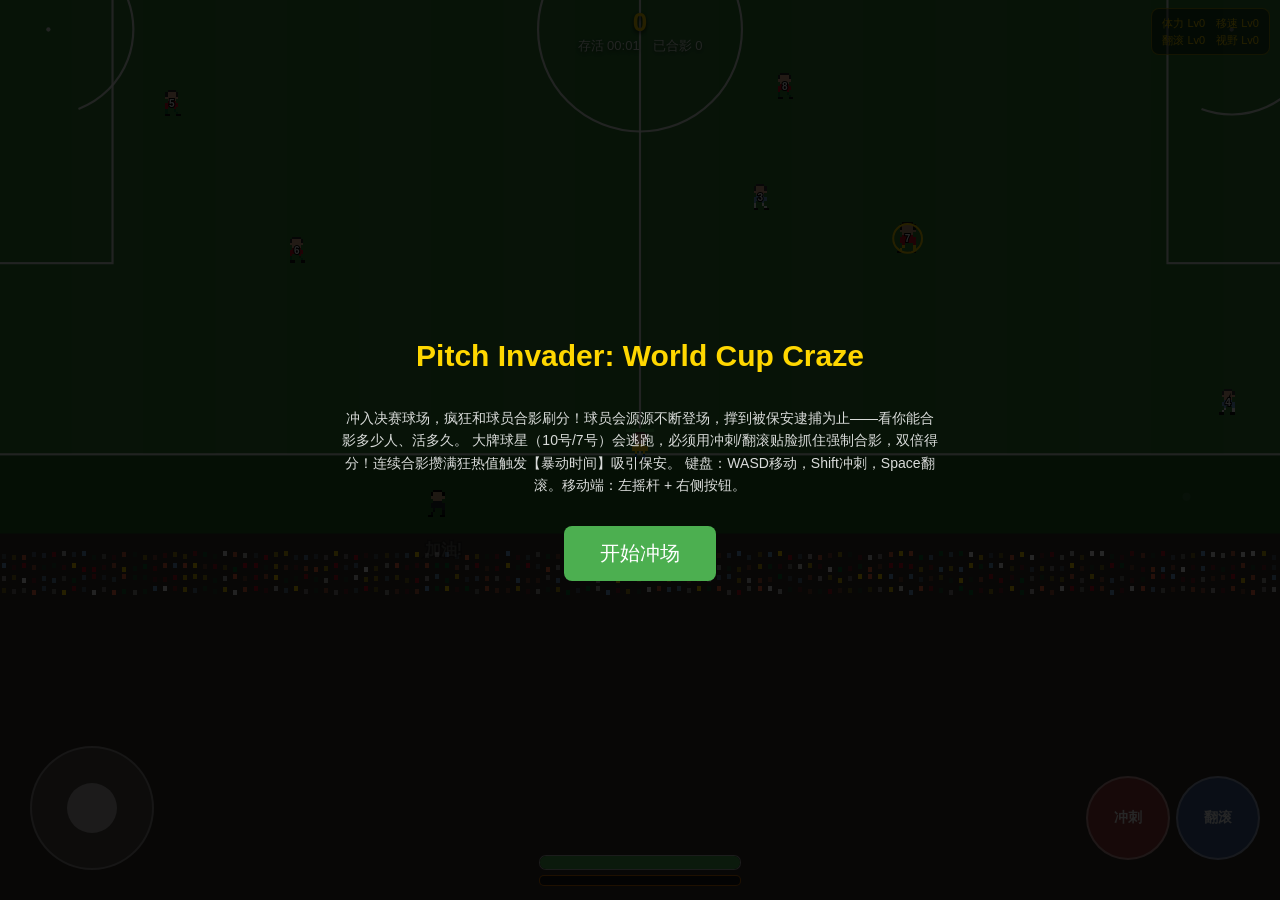
<file: index.html>
<!DOCTYPE html>
<html lang="zh-CN">
<head>
<meta charset="UTF-8">
<meta name="viewport" content="width=device-width, initial-scale=1.0, maximum-scale=1.0, user-scalable=no">
<title>Pitch Invader: World Cup Craze</title>
<link rel="stylesheet" href="style.css">
</head>
<body>
<canvas id="game"></canvas>
<div id="rotatePrompt"><div class="icon">📱</div>请横屏旋转手机以获得最佳体验</div>
<div id="ui">
  <div id="hud">
    <div class="score" id="scoreDisplay">0</div>
    <div class="time" id="timeDisplay">00:00</div>
  </div>
  <div id="stamWrap"><div id="stamBar"></div></div>
  <div id="riotWrap"><div id="riotBar"></div></div>
  <div id="progressWrap"><div id="progressBar"></div></div>
  <div id="commentary"></div>
  <div id="upgradeHUD">体力 Lv0　移速 Lv0<br>翻滚 Lv0　视野 Lv0</div>
  <div id="flash"></div>
  <div id="goldFlash"></div>
  <div id="dangerVignette"></div>

  <div id="joystick"><div id="joystickKnob"></div></div>
  <div id="btnSprint">冲刺</div>
  <div id="btnRoll">翻滚</div>

  <div id="upgradePanel">
    <h2>升级时刻！</h2>
    <div id="upgradeOpts"></div>
  </div>

  <div id="endPanel">
    <h1 id="endTitle">游戏结束</h1>
    <div id="endStats"></div>
    <button id="restartBtn">再次冲场</button>
  </div>

  <div id="startPanel">
    <h1>Pitch Invader: World Cup Craze</h1>
    <p>冲入决赛球场，疯狂和球员合影刷分！球员会源源不断登场，撑到被保安逮捕为止——看你能合影多少人、活多久。
    大牌球星（10号/7号）会逃跑，必须用冲刺/翻滚贴脸抓住强制合影，双倍得分！连续合影攒满狂热值触发【暴动时间】吸引保安。
    键盘：WASD移动，Shift冲刺，Space翻滚。移动端：左摇杆 + 右侧按钮。</p>
    <button id="startBtn">开始冲场</button>
  </div>
</div>

<script src="game.js"></script>
</body>
</html>
</file>
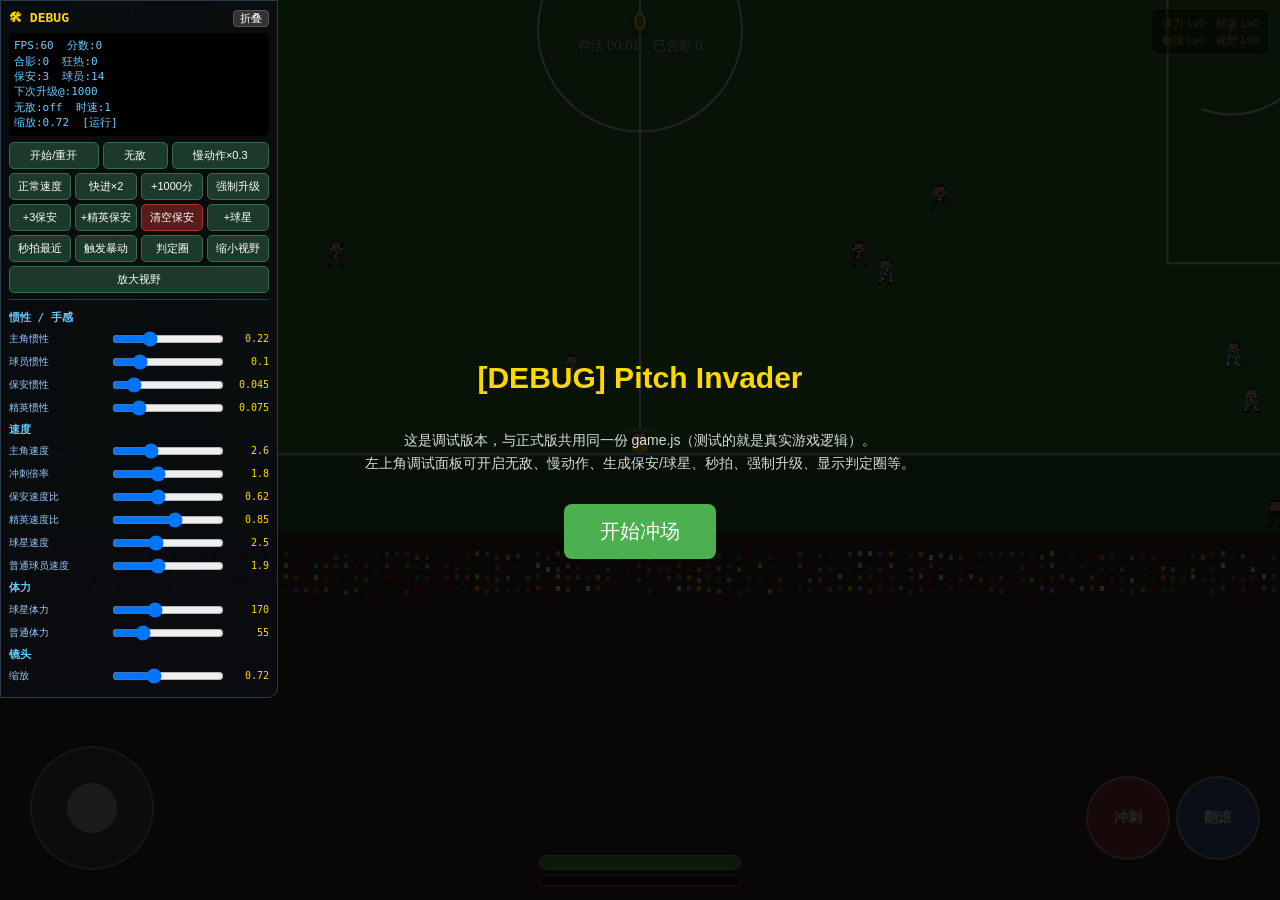
<file: debug.html>
<!DOCTYPE html>
<html lang="zh-CN">
<head>
<meta charset="UTF-8">
<meta name="viewport" content="width=device-width, initial-scale=1.0, maximum-scale=1.0, user-scalable=no">
<title>[DEBUG] Pitch Invader</title>
<link rel="stylesheet" href="style.css">
<style>
  /* 调试面板样式（仅 debug 版使用，不污染正式版 style.css） */
  #dbgPanel{position:fixed;top:0;left:0;z-index:1000;background:rgba(10,12,16,.86);color:#e0e0e0;
    font:12px/1.4 Consolas,monospace;padding:8px;max-width:260px;border-bottom-right-radius:10px;
    border:1px solid #2a3a4a;pointer-events:auto;}
  #dbgPanel h3{margin:0 0 6px;color:#ffd700;font-size:13px;display:flex;justify-content:space-between;align-items:center;}
  #dbgState{white-space:pre-wrap;background:#000;padding:5px;border-radius:5px;color:#6cf;margin-bottom:6px;font-size:11px;}
  #dbgBtns{display:flex;flex-wrap:wrap;gap:4px;}
  #dbgBtns button{flex:1 1 auto;min-width:62px;background:#1b3a2a;color:#fff;border:1px solid #3a6a4a;
    border-radius:5px;padding:5px 4px;font-size:11px;cursor:pointer;}
  #dbgBtns button:hover{background:#2e5a3a;}
  #dbgBtns button.on{background:#b8860b;border-color:#ffd700;color:#000;font-weight:bold;}
  #dbgBtns button.warn{background:#5a1b1b;border-color:#a33;}
  #dbgCollapse{background:#333;border:1px solid #555;color:#fff;border-radius:4px;cursor:pointer;font-size:11px;padding:0 6px;}
  #dbgPanel.collapsed #dbgState, #dbgPanel.collapsed #dbgBtns, #dbgPanel.collapsed #dbgParams{display:none;}
  #dbgParams{margin-top:6px;border-top:1px solid #2a3a4a;padding-top:6px;max-height:46vh;overflow-y:auto;}
  #dbgParams .row{display:flex;align-items:center;gap:5px;margin-bottom:3px;}
  #dbgParams .row label{flex:0 0 96px;font-size:10px;color:#9cf;}
  #dbgParams .row input[type=range]{flex:1;min-width:60px;}
  #dbgParams .row .val{flex:0 0 38px;text-align:right;font-size:10px;color:#ffd700;}
  #dbgParams h4{margin:4px 0;color:#6cf;font-size:11px;}
</style>
</head>
<body>
<canvas id="game"></canvas>
<div id="rotatePrompt"><div class="icon">📱</div>请横屏旋转手机以获得最佳体验</div>
<div id="ui">
  <div id="hud">
    <div class="score" id="scoreDisplay">0</div>
    <div class="time" id="timeDisplay">00:00</div>
  </div>
  <div id="stamWrap"><div id="stamBar"></div></div>
  <div id="riotWrap"><div id="riotBar"></div></div>
  <div id="progressWrap"><div id="progressBar"></div></div>
  <div id="commentary"></div>
  <div id="upgradeHUD">体力 Lv0　移速 Lv0<br>翻滚 Lv0　视野 Lv0</div>
  <div id="flash"></div>
  <div id="goldFlash"></div>
  <div id="dangerVignette"></div>

  <div id="joystick"><div id="joystickKnob"></div></div>
  <div id="btnSprint">冲刺</div>
  <div id="btnRoll">翻滚</div>

  <div id="upgradePanel">
    <h2>升级时刻！</h2>
    <div id="upgradeOpts"></div>
  </div>

  <div id="endPanel">
    <h1 id="endTitle">游戏结束</h1>
    <div id="endStats"></div>
    <button id="restartBtn">再次冲场</button>
  </div>

  <div id="startPanel">
    <h1>[DEBUG] Pitch Invader</h1>
    <p>这是调试版本，与正式版共用同一份 game.js（测试的就是真实游戏逻辑）。<br>
    左上角调试面板可开启无敌、慢动作、生成保安/球星、秒拍、强制升级、显示判定圈等。</p>
    <button id="startBtn">开始冲场</button>
  </div>
</div>

<!-- 调试面板 -->
<div id="dbgPanel">
  <h3><span>🛠 DEBUG</span><button id="dbgCollapse">折叠</button></h3>
  <div id="dbgState">loading...</div>
  <div id="dbgBtns">
    <button data-act="start">开始/重开</button>
    <button data-act="god" id="btnGod">无敌</button>
    <button data-act="slow">慢动作×0.3</button>
    <button data-act="normal">正常速度</button>
    <button data-act="fast">快进×2</button>
    <button data-act="score">+1000分</button>
    <button data-act="upgrade">强制升级</button>
    <button data-act="sec3">+3保安</button>
    <button data-act="elite">+精英保安</button>
    <button data-act="clearsec" class="warn">清空保安</button>
    <button data-act="star">+球星</button>
    <button data-act="snap">秒拍最近</button>
    <button data-act="riot">触发暴动</button>
    <button data-act="hitbox" id="btnHitbox">判定圈</button>
    <button data-act="zoomout">缩小视野</button>
    <button data-act="zoomin">放大视野</button>
  </div>
  <div id="dbgParams"></div>
</div>

<script src="game.js"></script>
<script>
(function(){
  const D = window.GAME_DEBUG;
  const stateEl = document.getElementById('dbgState');
  const btnGod = document.getElementById('btnGod');
  const btnHitbox = document.getElementById('btnHitbox');

  // FPS 计数
  let frames=0, lastFps=performance.now(), fps=0;
  function tickFps(){ frames++; const t=performance.now(); if(t-lastFps>=500){ fps=Math.round(frames*1000/(t-lastFps)); frames=0; lastFps=t; } requestAnimationFrame(tickFps); }
  requestAnimationFrame(tickFps);

  function refresh(){
    const s = D.state();
    stateEl.textContent =
      `FPS:${fps}  分数:${s.score}\n`+
      `合影:${s.photographed}  狂热:${s.riot}\n`+
      `保安:${s.security}  球员:${s.players}\n`+
      `下次升级@:${s.nextUpgradeAt}\n`+
      `无敌:${s.godMode?'ON':'off'}  时速:${s.timeScale}\n`+
      `缩放:${s.zoom}  ${s.gameOver?'[已结束]':s.paused?'[暂停]':'[运行]'}`;
  }
  setInterval(refresh, 200);

  const acts = {
    start: ()=> D.start(),
    god: ()=>{ const on=D.toggleGod(); btnGod.classList.toggle('on', on); },
    slow: ()=> D.setTimeScale(0.3),
    normal: ()=> D.setTimeScale(1),
    fast: ()=> D.setTimeScale(2),
    score: ()=> D.addScore(1000),
    upgrade: ()=> D.forceUpgrade(),
    sec3: ()=> D.spawnSecurity(3, false),
    elite: ()=> D.spawnSecurity(1, true),
    clearsec: ()=> D.clearSecurity(),
    star: ()=> D.spawnStar(),
    snap: ()=> D.photographNearest(),
    riot: ()=> D.triggerRiot(),
    hitbox: ()=>{ const on=D.toggleHitboxes(); btnHitbox.classList.toggle('on', on); },
    zoomout: ()=> D.setZoom(D.state().zoom - 0.1),
    zoomin: ()=> D.setZoom(D.state().zoom + 0.1)
  };
  document.getElementById('dbgBtns').addEventListener('click', e=>{
    const act = e.target.getAttribute('data-act');
    if(act && acts[act]) acts[act]();
  });
  document.getElementById('dbgCollapse').addEventListener('click', e=>{
    const p = document.getElementById('dbgPanel');
    p.classList.toggle('collapsed');
    e.target.textContent = p.classList.contains('collapsed') ? '展开' : '折叠';
  });

  // ---- 参数滑块（实时调节惯性 / 速度 / 体力 / 缩放）----
  const PARAM_SPEC = [
    {h:'惯性 / 手感'},
    {k:'playerAccel',      label:'主角惯性',   min:0.05, max:0.6,  step:0.01},
    {k:'fbAccel',          label:'球员惯性',   min:0.02, max:0.4,  step:0.01},
    {k:'securityAccel',    label:'保安惯性',   min:0.01, max:0.25, step:0.005},
    {k:'securityAccelElite',label:'精英惯性',  min:0.02, max:0.3,  step:0.005},
    {h:'速度'},
    {k:'playerBaseSpeed',  label:'主角速度',   min:1,    max:6,    step:0.1},
    {k:'sprintMult',       label:'冲刺倍率',   min:1,    max:3,    step:0.05},
    {k:'secRatio',         label:'保安速度比', min:0.3,  max:1.1,  step:0.02},
    {k:'secRatioElite',    label:'精英速度比', min:0.4,  max:1.2,  step:0.02},
    {k:'starSpeed',        label:'球星速度',   min:1,    max:5,    step:0.1},
    {k:'commonSpeed',      label:'普通球员速度',min:0.5, max:4,    step:0.1},
    {h:'体力'},
    {k:'starStamina',      label:'球星体力',   min:40,   max:400,  step:5},
    {k:'commonStamina',    label:'普通体力',   min:10,   max:200,  step:5},
    {h:'镜头'},
    {k:'__zoom',           label:'缩放',       min:0.4,  max:1.3,  step:0.02}
  ];
  const paramsEl = document.getElementById('dbgParams');
  const valEls = {};
  const tune = D.getTune();
  PARAM_SPEC.forEach(spec=>{
    if(spec.h){ const h=document.createElement('h4'); h.textContent=spec.h; paramsEl.appendChild(h); return; }
    const row=document.createElement('div'); row.className='row';
    const cur = spec.k==='__zoom' ? D.state().zoom : tune[spec.k];
    row.innerHTML = `<label>${spec.label}</label><input type="range" min="${spec.min}" max="${spec.max}" step="${spec.step}" value="${cur}"><span class="val">${cur}</span>`;
    const range=row.querySelector('input'), val=row.querySelector('.val');
    valEls[spec.k]=val;
    range.addEventListener('input', ()=>{
      const v=parseFloat(range.value);
      val.textContent = v;
      if(spec.k==='__zoom') D.setZoom(v); else D.setTune(spec.k, v);
    });
    paramsEl.appendChild(row);
  });
})();
</script>
</body>
</html>
</file>
<file: style.css>
html,body{margin:0;padding:0;overflow:hidden;background:#0a0a0a;font-family:Arial,'Microsoft YaHei',sans-serif;-webkit-user-select:none;user-select:none;touch-action:none;}
  #game{display:block;background:#2e7d32;}
  #ui{position:fixed;top:0;left:0;width:100%;height:100%;pointer-events:none;}
  #hud{position:absolute;top:8px;left:0;width:100%;text-align:center;color:#fff;text-shadow:0 2px 4px rgba(0,0,0,.8);}
  #hud .score{font-size:26px;font-weight:bold;color:#ffd700;line-height:1.1;}
  #hud .time{font-size:13px;opacity:.9;}
  /* 体力/狂热槽移到底部中央，避免遮挡顶部分数与解说 */
  #stamWrap{position:absolute;left:50%;transform:translateX(-50%);bottom:30px;width:200px;height:13px;background:rgba(0,0,0,.55);border:1px solid rgba(255,255,255,.7);border-radius:7px;overflow:hidden;}
  #stamWrap::before{content:"体力";position:absolute;left:-34px;top:-1px;font-size:11px;color:#cfe;text-shadow:0 1px 2px #000;}
  #stamBar{height:100%;width:100%;background:#4caf50;transition:width .1s;}
  #riotWrap{position:absolute;left:50%;transform:translateX(-50%);bottom:14px;width:200px;height:9px;background:rgba(0,0,0,.55);border:1px solid rgba(255,136,0,.8);border-radius:5px;overflow:hidden;}
  #riotWrap::before{content:"狂热";position:absolute;left:-34px;top:-2px;font-size:11px;color:#ffb;text-shadow:0 1px 2px #000;}
  #riotBar{height:100%;width:0%;background:#ff8800;transition:width .1s;}
  #progressWrap{position:absolute;width:60px;height:8px;background:rgba(0,0,0,.5);border:1px solid #fff;border-radius:4px;overflow:hidden;display:none;}
  #progressBar{height:100%;width:0%;background:#00e5ff;}
  #joystick{position:absolute;left:30px;bottom:30px;width:120px;height:120px;border-radius:50%;background:rgba(255,255,255,.15);border:2px solid rgba(255,255,255,.4);pointer-events:auto;}
  #joystickKnob{position:absolute;left:35px;top:35px;width:50px;height:50px;border-radius:50%;background:rgba(255,255,255,.6);}
  #btnSprint,#btnRoll{position:absolute;bottom:40px;border-radius:50%;color:#fff;font-weight:bold;font-size:14px;display:flex;align-items:center;justify-content:center;pointer-events:auto;border:2px solid rgba(255,255,255,.5);}
  #btnSprint{right:110px;width:80px;height:80px;background:rgba(255,80,80,.5);}
  #btnRoll{right:20px;width:80px;height:80px;background:rgba(80,150,255,.5);}
  #flash{position:absolute;top:0;left:0;width:100%;height:100%;background:#fff;opacity:0;pointer-events:none;}
  #goldFlash{position:absolute;top:0;left:0;width:100%;height:100%;background:#ffd700;opacity:0;pointer-events:none;}
  #dangerVignette{position:absolute;top:0;left:0;width:100%;height:100%;box-shadow: inset 0 0 0 0 rgba(255,0,0,0);pointer-events:none;transition:box-shadow .15s;}
  #upgradePanel{position:absolute;top:0;left:0;width:100%;height:100%;background:rgba(0,0,0,.75);display:none;flex-direction:column;align-items:center;justify-content:center;pointer-events:auto;color:#fff;}
  #upgradePanel h2{color:#ffd700;font-size:26px;margin-bottom:20px;}
  .upgradeOpt{width:280px;margin:8px;padding:14px;background:#1b5e20;border:2px solid #4caf50;border-radius:10px;text-align:center;font-size:16px;cursor:pointer;pointer-events:auto;}
  .upgradeOpt:hover{background:#2e7d32;}
  #endPanel{position:absolute;top:0;left:0;width:100%;height:100%;background:rgba(0,0,0,.85);display:none;flex-direction:column;align-items:center;justify-content:center;pointer-events:auto;color:#fff;}
  #endPanel h1{font-size:34px;color:#ffd700;}
  #restartBtn{margin-top:16px;padding:12px 30px;font-size:18px;background:#ff8800;border:none;border-radius:8px;color:#fff;cursor:pointer;pointer-events:auto;}
  #startPanel{position:absolute;top:0;left:0;width:100%;height:100%;background:rgba(0,0,0,.85);display:flex;flex-direction:column;align-items:center;justify-content:center;pointer-events:auto;color:#fff;text-align:center;padding:20px;box-sizing:border-box;}
  #startPanel h1{color:#ffd700;font-size:30px;}
  #startPanel p{max-width:600px;font-size:14px;line-height:1.6;opacity:.85;}
  #startBtn{margin-top:16px;padding:14px 36px;font-size:20px;background:#4caf50;border:none;border-radius:8px;color:#fff;cursor:pointer;pointer-events:auto;}
  #commentary{position:absolute;top:14%;left:50%;width:90%;max-width:560px;transform:translate(-50%,-12px);text-align:center;font-size:20px;font-weight:bold;color:#fff;text-shadow:0 0 6px rgba(0,0,0,.9),0 2px 3px rgba(0,0,0,.9);opacity:0;transition:opacity .35s,transform .35s;pointer-events:none;}
  #commentary.show{opacity:1;transform:translate(-50%,0);}
  #upgradeHUD{position:absolute;top:8px;right:10px;background:rgba(0,0,0,.45);border:1px solid rgba(255,215,0,.5);border-radius:8px;padding:6px 10px;color:#ffd700;font-size:11px;line-height:1.5;text-align:right;}
  #rotatePrompt{position:fixed;top:0;left:0;width:100%;height:100%;background:rgba(0,0,0,.92);color:#fff;display:none;flex-direction:column;align-items:center;justify-content:center;font-size:22px;text-align:center;z-index:999;pointer-events:none;}
  #rotatePrompt .icon{font-size:50px;margin-bottom:14px;animation:rotateHint 1.6s ease-in-out infinite;}
  @keyframes rotateHint{0%,100%{transform:rotate(0deg);}50%{transform:rotate(90deg);}}
  @media (orientation: portrait){ #rotatePrompt{display:flex;} }
</file>
